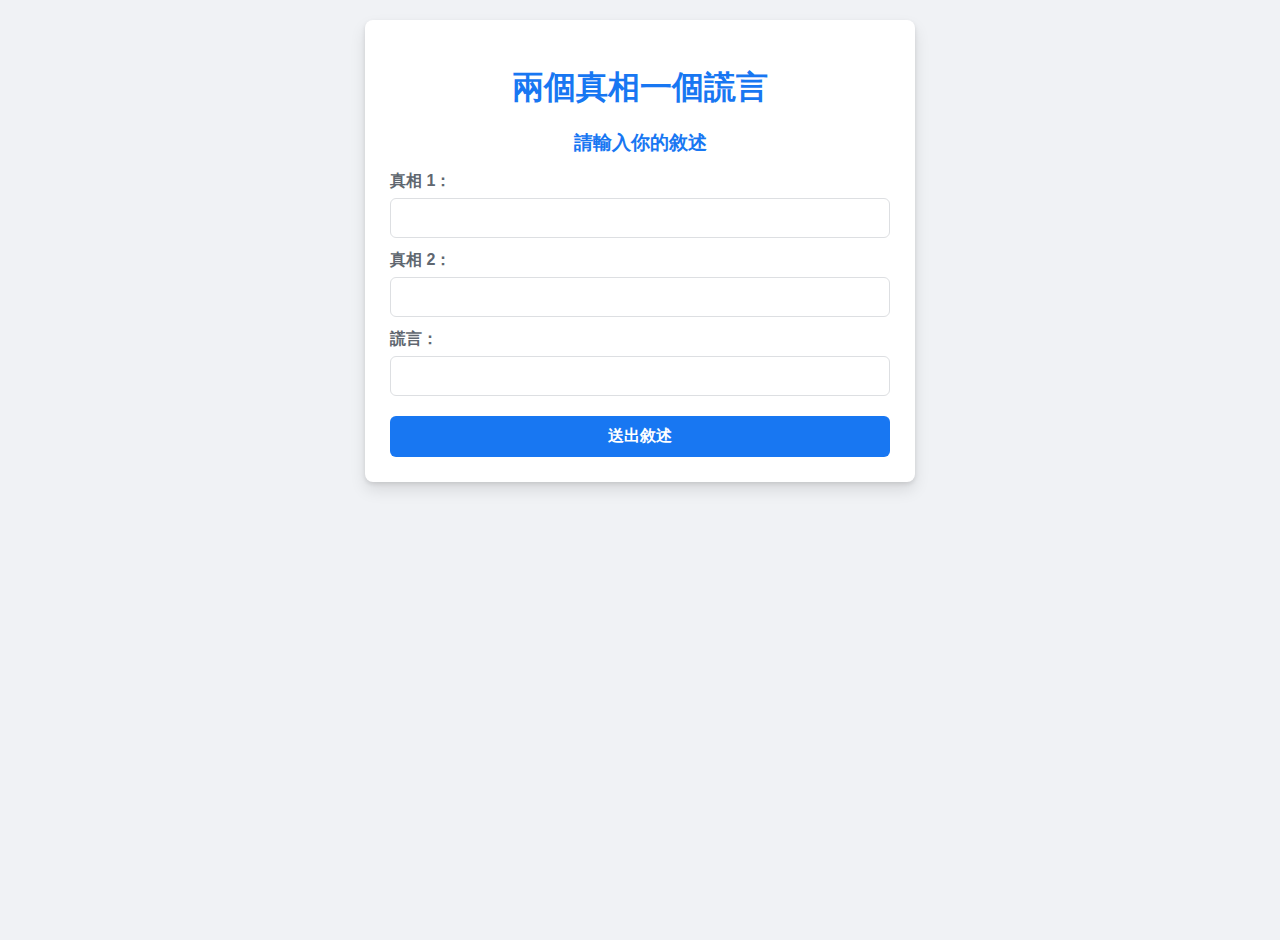
<file: 2TRUTHS1LIEDEFINITENOTFORISE2S02COURSEANDITISSOEASYTHATITTAKEME1AIPROMPTTODOUITHAHAHAHAHA/index.html>
<!DOCTYPE html>
<html lang="zh-Hant">
<head>
    <meta charset="UTF-8">
    <meta name="viewport" content="width=device-width, initial-scale=1.0">
    <title>兩個真相一個謊言</title>
    <style>
        body { 
            font-family: -apple-system, BlinkMacSystemFont, "Segoe UI", Roboto, Helvetica, Arial, sans-serif; 
            margin: 20px; 
            background-color: #f0f2f5; 
            color: #1c1e21;
            display: flex;
            justify-content: center;
            align-items: flex-start;
            min-height: 100vh;
        }
        .container { 
            background-color: #ffffff; 
            padding: 25px; 
            border-radius: 8px; 
            box-shadow: 0 2px 4px rgba(0,0,0,0.1), 0 8px 16px rgba(0,0,0,0.1);
            width: 100%;
            max-width: 500px;
        }
        h1, h2 { 
            color: #1877f2; 
            text-align: center;
        }
        h1 { margin-bottom: 20px; }
        h2 { margin-bottom: 15px; font-size: 1.2em; }
        label { 
            display: block; 
            margin-top: 12px; 
            font-weight: 600;
            color: #606770;
        }
        input[type="text"] { 
            width: calc(100% - 22px); 
            padding: 10px; 
            margin-top: 6px; 
            border: 1px solid #dddfe2; 
            border-radius: 6px; 
            font-size: 1em;
        }
        input[type="text"]:focus {
            border-color: #1877f2;
            box-shadow: 0 0 0 2px #e7f3ff;
            outline: none;
        }
        button { 
            background-color: #1877f2; 
            color: white; 
            padding: 10px 18px; 
            border: none; 
            border-radius: 6px; 
            cursor: pointer; 
            margin-top: 20px;
            font-size: 1em;
            font-weight: 600;
            width: 100%;
        }
        button:hover { 
            background-color: #166fe5; 
        }
        .statements-display, .guessing-area, .reveal-area { 
            margin-top: 25px; 
            padding-top: 20px; 
            border-top: 1px solid #dddfe2;
        }
        .statement-item { 
            background-color: #f0f2f5; 
            padding: 12px; 
            margin-bottom: 10px; 
            border-radius: 6px; 
            cursor: pointer;
            border: 1px solid transparent;
            transition: background-color 0.2s, border-color 0.2s;
        }
        .statement-item:hover { 
            background-color: #e4e6eb; 
        }
        .selected-guess { 
            background-color: #1877f2 !important; 
            color: white !important;
            border-color: #166fe5 !important;
        }
        .hidden { 
            display: none; 
        }
        #result { 
            margin-top: 15px; 
            font-weight: bold; 
            padding: 10px;
            border-radius: 6px;
            text-align: center;
        }
        #play-again-btn {
            background-color: #42b72a; /* Green color for play again */
            margin-top: 10px;
        }
        #play-again-btn:hover {
            background-color: #36a420;
        }
    </style>
</head>
<body>
    <div class="container">
        <h1>兩個真相一個謊言</h1>

        <div id="input-section">
            <h2>請輸入你的敘述</h2>
            <div>
                <label for="truth1">真相 1：</label>
                <input type="text" id="truth1" name="truth1" required>
            </div>
            <div>
                <label for="truth2">真相 2：</label>
                <input type="text" id="truth2" name="truth2" required>
            </div>
            <div>
                <label for="lie">謊言：</label>
                <input type="text" id="lie" name="lie" required>
            </div>
            <button id="submit-statements">送出敘述</button>
        </div>

        <div id="game-section" class="hidden">
            <div class="statements-display">
                <h2>猜猜哪個是謊言！</h2>
                <p style="text-align:center; color: #606770;">點擊你認為是謊言的敘述。</p>
                <div id="statements-list">
                    <!-- Statements will be populated here by JS -->
                </div>
            </div>

            <div class="guessing-area">
                <button id="reveal-lie-button" class="hidden">揭曉謊言</button>
                <p id="result"></p>
            </div>
        </div>
    </div>

    <script>
        const truth1Input = document.getElementById('truth1');
        const truth2Input = document.getElementById('truth2');
        const lieInput = document.getElementById('lie');
        const submitStatementsButton = document.getElementById('submit-statements');
        
        const inputSection = document.getElementById('input-section');
        const gameSection = document.getElementById('game-section');
        const statementsListDiv = document.getElementById('statements-list');
        const revealLieButton = document.getElementById('reveal-lie-button');
        const resultP = document.getElementById('result');

        let statementsData = [];
        let actualLieValue = '';
        let actualLieIndex = -1;

        submitStatementsButton.addEventListener('click', () => {
            const t1 = truth1Input.value.trim();
            const t2 = truth2Input.value.trim();
            const l = lieInput.value.trim();

            if (!t1 || !t2 || !l) {
                alert('請填寫三個敘述。');
                return;
            }

            actualLieValue = l;
            statementsData = [
                { text: t1, isLie: false },
                { text: t2, isLie: false },
                { text: l, isLie: true }
            ];

            // Shuffle statementsData
            statementsData.sort(() => Math.random() - 0.5);
            actualLieIndex = statementsData.findIndex(stmt => stmt.isLie);

            displayStatementsForGuessing();
            inputSection.classList.add('hidden');
            gameSection.classList.remove('hidden');
            revealLieButton.classList.remove('hidden');
            resultP.textContent = '';
            resultP.style.backgroundColor = 'transparent';
            
            // Remove old play again button if it exists
            const oldPlayAgainButton = document.getElementById('play-again-btn');
            if (oldPlayAgainButton) {
                oldPlayAgainButton.remove();
            }
        });

        function displayStatementsForGuessing() {
            statementsListDiv.innerHTML = ''; 
            statementsData.forEach((stmt, index) => {
                const stmtDiv = document.createElement('div');
                stmtDiv.classList.add('statement-item');
                stmtDiv.textContent = stmt.text;
                stmtDiv.dataset.index = index;
                stmtDiv.addEventListener('click', handleGuessSelection);
                statementsListDiv.appendChild(stmtDiv);
            });
        }

        function handleGuessSelection(event) {
            document.querySelectorAll('.statement-item').forEach(item => item.classList.remove('selected-guess'));
            event.target.classList.add('selected-guess');
            resultP.textContent = `你已選擇一個敘述。請點擊「揭曉謊言」來看答案。`;
            resultP.style.backgroundColor = '#e7f3ff';
            resultP.style.color = '#1877f2';
        }

        revealLieButton.addEventListener('click', () => {
            if (actualLieIndex === -1) {
                resultP.textContent = '遊戲尚未開始或尚未輸入敘述。';
                resultP.style.backgroundColor = '#ffebe8';
                resultP.style.color = '#c92a2a';
                return;
            }

            const statementItems = statementsListDiv.querySelectorAll('.statement-item');
            let guessedIndex = -1;
            statementItems.forEach(item => {
                if (item.classList.contains('selected-guess')) {
                    guessedIndex = parseInt(item.dataset.index);
                }
            });

            statementItems.forEach((item, index) => {
                item.textContent = `${index + 1}. ${statementsData[index].text}`;
                if (index === actualLieIndex) {
                    item.style.backgroundColor = '#fdecea'; 
                    item.style.color = '#c92a2a';
                    item.style.borderColor = '#c92a2a';
                    item.textContent += '（謊言）';
                } else {
                    item.style.backgroundColor = '#e6f7ff'; 
                    item.style.color = '#1890ff';
                    item.style.borderColor = '#1890ff';
                }
                item.removeEventListener('click', handleGuessSelection);
                item.style.cursor = 'default';
                item.classList.remove('selected-guess');
            });

            if (guessedIndex === -1) {
                 resultP.textContent = `謊言是：「${actualLieValue}」（第 ${actualLieIndex + 1} 項）。`;
                 resultP.style.backgroundColor = '#fff3cd';
                 resultP.style.color = '#856404';
            } else {
                if (guessedIndex === actualLieIndex) {
                    resultP.textContent = `答對了！第 ${actualLieIndex + 1} 項（「${actualLieValue}」）是謊言。`;
                    resultP.style.backgroundColor = '#d4edda';
                    resultP.style.color = '#155724';
                } else {
                    resultP.textContent = `答錯了。第 ${actualLieIndex + 1} 項（「${actualLieValue}」）是謊言。你選的是第 ${guessedIndex + 1} 項。`;
                    resultP.style.backgroundColor = '#f8d7da';
                    resultP.style.color = '#721c24';
                }
            }
            revealLieButton.classList.add('hidden');
            
            const playAgainButton = document.createElement('button');
            playAgainButton.textContent = '再玩一次';
            playAgainButton.id = 'play-again-btn';
            playAgainButton.addEventListener('click', resetGame);
            resultP.parentNode.appendChild(playAgainButton);
        });

        function resetGame() {
            inputSection.classList.remove('hidden');
            gameSection.classList.add('hidden');
            revealLieButton.classList.add('hidden');
            
            truth1Input.value = '';
            truth2Input.value = '';
            lieInput.value = '';
            statementsListDiv.innerHTML = '';
            resultP.textContent = '';
            resultP.style.backgroundColor = 'transparent';
            
            actualLieIndex = -1;
            statementsData = [];
            actualLieValue = '';

            const playAgainBtn = document.getElementById('play-again-btn');
            if (playAgainBtn) {
                playAgainBtn.remove();
            }
        }
    </script>
</body>
</html>
</file>
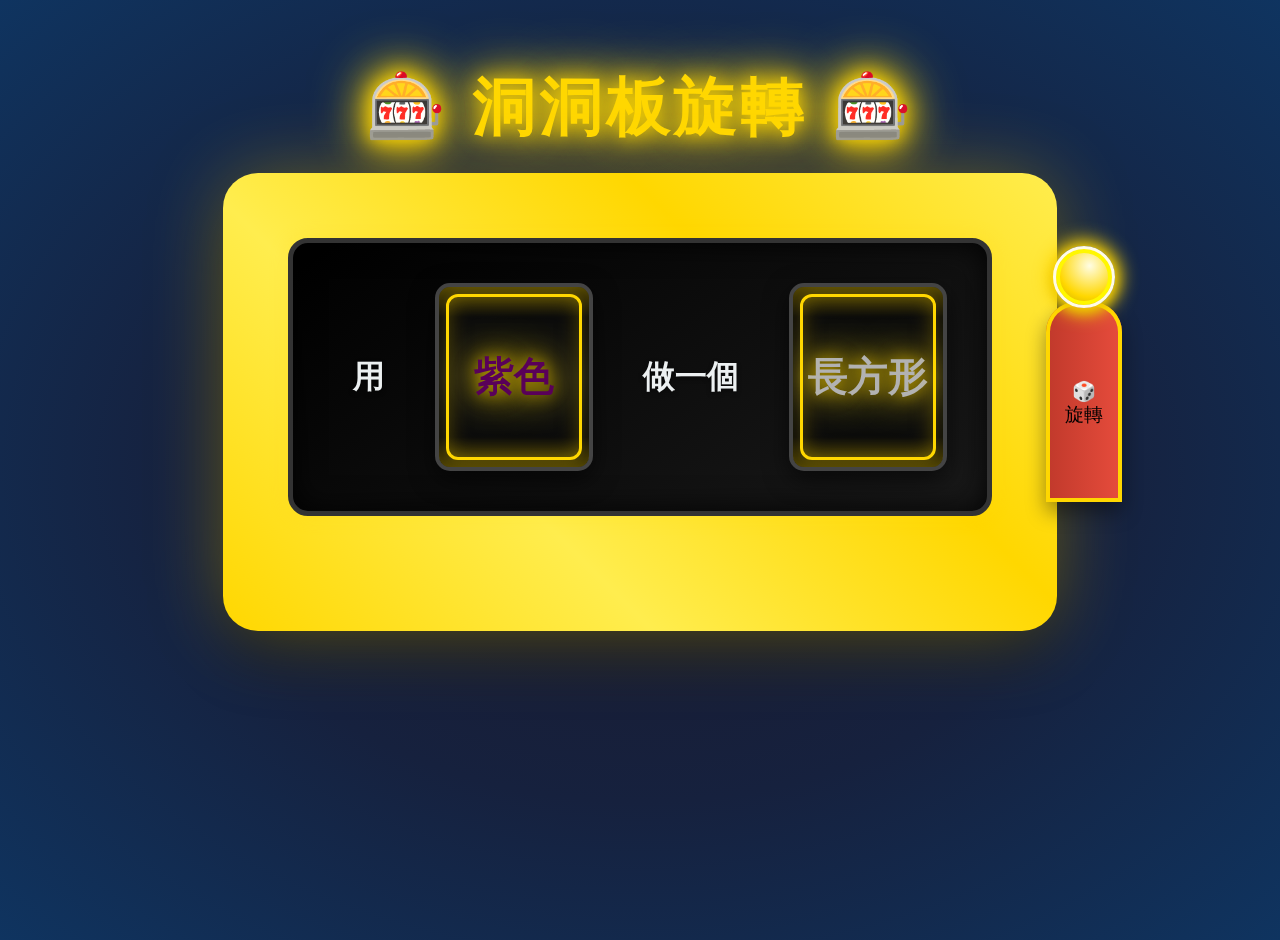
<file: OMGAAAAAAAAAAAAAAAAAAAAAAAAAAAAAAAAAAAAAAAAAAAAAAAAAAAAAAAAAAAAAAAEEEEEEEEEEEEEEEEEEEEEEEEEEEEEEEEEEEEEEEEEEEEEEEEEEEEEEEEEIIIIIIIIIIIIIIOOOOOOOOOOOOOOOOUUUUUUUUUUUUUU/index.html>
<!DOCTYPE html>
<html lang="zh-Hant">
<head>
  <meta charset="UTF-8">
  <title>🎰 洞洞板旋轉 🎰</title>
  <style>
    @import url('https://fonts.googleapis.com/css2?family=Orbitron:wght@400;700;900&display=swap');
    
    body {
      font-family: 'Orbitron', monospace;
      background: radial-gradient(ellipse at center, #1a1a2e 0%, #16213e 50%, #0f3460 100%);
      text-align: center;
      padding: 20px;
      min-height: 100vh;
      margin: 0;
      overflow-x: hidden;
      position: relative;
    }

    body::before {
      content: '';
      position: fixed;
      top: 0;
      left: 0;
      width: 100%;
      height: 100%;
      background: url('data:image/svg+xml,<svg xmlns="http://www.w3.org/2000/svg" viewBox="0 0 100 100"><circle cx="50" cy="50" r="1" fill="%23ffd700" opacity="0.1"/></svg>') repeat;
      animation: stars 20s linear infinite;
      z-index: -1;
    }

    @keyframes stars {
      0% { transform: translateY(0); }
      100% { transform: translateY(-100px); }
    }

    .casino-title {
      color: #ffd700;
      font-size: 4em;
      font-weight: 900;
      text-shadow: 0 0 20px #ffd700, 0 0 40px #ffd700, 0 0 60px #ffd700;
      margin-bottom: 30px;
      animation: neonPulse 2s ease-in-out infinite;
      letter-spacing: 3px;
    }

    @keyframes neonPulse {
      0%, 100% { 
        text-shadow: 0 0 20px #ffd700, 0 0 40px #ffd700, 0 0 60px #ffd700;
        transform: scale(1);
      }
      50% { 
        text-shadow: 0 0 30px #ffd700, 0 0 60px #ffd700, 0 0 90px #ffd700;
        transform: scale(1.05);
      }
    }

    .slot-machine-container {
      perspective: 3000px;
      display: inline-block;
    }

    .slot-machine {
      background: linear-gradient(145deg, #2c3e50, #34495e);
      border: 8px solid #ffd700;
      border-radius: 30px;
      box-shadow: 
        0 0 80px rgba(255, 215, 0, 0.4),
        inset 0 0 50px rgba(0, 0, 0, 0.6),
        0 30px 60px rgba(0, 0, 0, 0.4);
      padding: 50px;
      position: relative;
      transform-style: preserve-3d;
      min-width: 600px;
    }

    .slot-machine::before {
      content: '';
      position: absolute;
      top: -15px;
      left: -15px;
      right: -15px;
      bottom: -15px;
      background: linear-gradient(45deg, #ffd700, #ffed4e, #ffd700, #ffed4e);
      border-radius: 35px;
      z-index: -1;
      animation: borderGlow 3s ease-in-out infinite;
    }

    @keyframes borderGlow {
      0%, 100% { 
        opacity: 0.7; 
        box-shadow: 0 0 30px rgba(255, 215, 0, 0.5);
      }
      50% { 
        opacity: 1; 
        box-shadow: 0 0 60px rgba(255, 215, 0, 0.8);
      }
    }

    .slots-display {
      display: flex;
      justify-content: center;
      align-items: center;
      gap: 30px;
      margin-bottom: 50px;
      background: linear-gradient(145deg, #000, #1a1a1a);
      padding: 40px;
      border-radius: 20px;
      border: 5px solid #333;
      box-shadow: 
        inset 0 0 30px rgba(0, 0, 0, 0.9),
        0 0 20px rgba(255, 215, 0, 0.2);
    }

    .slot-reel {
      width: 150px;
      height: 180px;
      background: linear-gradient(180deg, #0a0a0a 0%, #1f1f1f 50%, #0a0a0a 100%);
      border: 4px solid #444;
      border-radius: 15px;
      position: relative;
      overflow: hidden;
      box-shadow: 
        inset 0 0 30px rgba(0, 0, 0, 0.9),
        0 8px 25px rgba(0, 0, 0, 0.6),
        inset 0 2px 5px rgba(255, 215, 0, 0.1);
    }

    .slot-reel::before {
      content: '';
      position: absolute;
      top: 0;
      left: 0;
      right: 0;
      height: 30px;
      background: linear-gradient(180deg, rgba(255, 215, 0, 0.3), transparent);
      z-index: 10;
    }

    .slot-reel::after {
      content: '';
      position: absolute;
      bottom: 0;
      left: 0;
      right: 0;
      height: 30px;
      background: linear-gradient(0deg, rgba(255, 215, 0, 0.3), transparent);
      z-index: 10;
    }

    .reel-strip {
      position: absolute;
      width: 100%;
      transition: transform 0.5s ease-out;
    }

    .reel-symbol {
      height: 180px;
      display: flex;
      align-items: center;
      justify-content: center;
      font-size: 2.5em;
      font-weight: 900;
      color: #fff;
      text-shadow:
        0 0 15px #ffd700,
        0 0 30px #ffd700,
        0 0 45px #ffd700;
      border-bottom: 1px solid rgba(255, 215, 0, 0.1);
      background: transparent;
    }

    .slot-window {
      position: absolute;
      top: 50%;
      left: 50%;
      transform: translate(-50%, -50%);
      width: 130px;
      height: 160px;
      border: 3px solid #ffd700;
      border-radius: 12px;
      background: rgba(0, 0, 0, 0.3);
      box-shadow: 
        inset 0 0 20px rgba(255, 215, 0, 0.3),
        0 0 15px rgba(255, 215, 0, 0.2);
      z-index: 5;
      pointer-events: none;
    }

    .slot-rolling .reel-strip {
      animation: reelSpin 0.05s linear infinite;
    }

    @keyframes reelSpin {
      0% { transform: translateY(0); }
      100% { transform: translateY(-180px); }
    }

    .lever {
      position: absolute;
      right: -80px;
      top: 50%;
      transform: translateY(-50%);
      width: 60px;
      height: 200px;
      background: linear-gradient(90deg, #c0392b 0%, #e74c3c 100%);
      border-radius: 30px 30px 0 0;
      box-shadow:
        0 10px 20px rgba(0,0,0,0.4),
        0 0 0 4px #ffd700 inset;
      cursor: pointer;
      transition: transform 0.3s cubic-bezier(.4,2,.6,1), box-shadow 0.3s;
      font-size: 1.1em;
      padding: 0 8px;
      white-space: nowrap;
      overflow: visible;
      text-overflow: ellipsis;
      text-align: center;
      display: flex;
      align-items: flex-end;
      justify-content: center;
      flex-direction: column;
      z-index: 2;
    }

    #leverText {
      display: flex;
      flex-direction: column;
      align-items: center;
      justify-content: center;
      height: 100%;
      width: 100%;
      text-align: center;
      line-height: 1.2;
      font-size: 1.1em;
      margin: 0;
      padding: 0;
    }

    .lever-ball {
      position: absolute;
      top: -56px;
      left: 50%;
      transform: translateX(-50%);
      width: 56px;
      height: 56px;
      background: radial-gradient(circle at 60% 30%, #fffde4 0%, #ffd700 60%, #bfa100 100%);
      border-radius: 50%;
      box-shadow:
        0 0 18px 6px #ffd700,
        0 4px 12px #bfa100,
        0 0 0 4px #fff700 inset;
      border: 3px solid #fffbe7;
      z-index: 3;
      transition: box-shadow 0.2s, transform 0.2s;
      animation: leverBallGlow 2s infinite alternate;
      pointer-events: none;
    }

    @keyframes leverBallGlow {
      0% { box-shadow: 0 0 18px  Asc6px #bfa100, 0 0 0 4px #fff700 inset; }
      100% { box-shadow: 0 0 32px 12px #fffbe7, 0 8px 24px #ffd700, 0 0 0 8px #fff70044 inset; }
    }

    .jackpot-lights {
      position: absolute;
      top: -20px;
      left: -20px;
     

 right: -20px;
      bottom: -20px;
      border-radius: 35px;
      background: linear-gradient(45deg, 
        #ff0000, #ff8000, #ffff00, #80ff00, 
        #00ff00, #00ff80, #00ffff, #0080ff, 
        #0000ff, #8000ff, #ff00ff, #ff0080);
      background-size: 400% 400%;
      animation: rainbowRotate 1s linear infinite;
      z-index: -2;
      opacity: 0;
      transition: opacity 0.5s;
    }

    .jackpot .jackpot-lights {
      opacity: 0.9;
    }

    @keyframes rainbowRotate {
      0% { background-position: 0% 0%; }
      100% { background-position: 100% 100%; }
    }

    .static-text {
      color: #ecf0f1;
      font-size: 2em;
      font-weight: 700;
      margin: 0 20px;
      text-shadow: 0 2px 4px rgba(0, 0, 0, 0.5);
    }

    @media (max-width: 800px) {
      .lever {
        font-size: 0.9em;
        width: 48px;
        height: 140px;
      }
      .lever-rod {
        width: 100px;
        right: -30px;
      }
    }
  </style>
</head>
<body>
  <h1 class="casino-title">🎰 洞洞板旋轉 🎰</h1>
  
  <div class="slot-machine-container">
    <div class="slot-machine">
      <div class="jackpot-lights"></div>
      
      <div class="slots-display">
        <span class="static-text">用</span>
        
        <div class="slot-reel" id="colorReel">
          <div class="slot-window"></div>
          <div class="reel-strip" id="colorStrip"></div>
        </div>
        
        <span class="static-text">做一個</span>
        
        <div class="slot-reel" id="shapeReel">
          <div class="slot-window"></div>
          <div class="reel-strip" id="shapeStrip"></div>
        </div>
      </div>
      
      <div class="lever" id="lever" tabindex="0">
        <div class="lever-ball"></div>
        <span id="leverText">🎲<br>旋轉</span>
      </div>
    </div>
  </div>

  <script>
    let audioContext;
    let isRolling = false;
    let comboCount = 0;
    let musicPlaying = false;
    let musicInterval = null;

    const colors = ['紫色', '紅色', '藍色'];
    const shapes = ['長方形', '正方形', '三角形', '直線'];

    function initAudio() {
      if (!audioContext) {
        audioContext = new (window.AudioContext || window.webkitAudioContext)();
      }
    }

    function playSpinSound() {
      if (!audioContext) return;
      for (let i = 0; i < 10; i++) {
        setTimeout(() => {
          const oscillator = audioContext.createOscillator();
          const gainNode = audioContext.createGain();
          oscillator.connect(gainNode);
          gainNode.connect(audioContext.destination);
          oscillator.frequency.setValueAtTime(100 + i * 50, audioContext.currentTime);
          gainNode.gain.setValueAtTime(0.1, audioContext.currentTime);
          gainNode.gain.exponentialRampToValueAtTime(0.01, audioContext.currentTime + 0.05);
          oscillator.start(audioContext.currentTime);
          oscillator.stop(audioContext.currentTime + 0.05);
        }, i * 50);
      }
    }

    function playWinSound() {
      if (!audioContext) return;
      for (let i = 0; i < 3; i++) {
        setTimeout(() => {
          const oscillator = audioContext.createOscillator();
          const gainNode = audioContext.createGain();
          oscillator.connect(gainNode);
          gainNode.connect(audioContext.destination);
          oscillator.frequency.setValueAtTime(400 + i * 200, audioContext.currentTime);
          oscillator.frequency.exponentialRampToValueAtTime(800 + i * 200, audioContext.currentTime + 0.3);
          gainNode.gain.setValueAtTime(0.15, audioContext.currentTime);
          gainNode.gain.exponentialRampToValueAtTime(0.01, audioContext.currentTime + 0.3);
          oscillator.start(audioContext.currentTime);
          oscillator.stop(audioContext.currentTime + 0.3);
        }, i * 100);
      }
    }

    function startBackgroundMusic() {
      if (musicInterval) return;
      const notes = [
        261.63, 293.66, 329.63, 349.23, 392.00, 440.00, 493.88,
        523.25, 587.33, 659.25, 698.46, 783.99, 880.00, 987.77,
        1046.50, 1174.66, 1318.51, 1396.91, 1567.98, 1760.00, 1975.53,
        2093.00, 1975.53, 1760.00, 1567.98, 1396.91, 1318.51, 1174.66, 1046.50,
        987.77, 880.00, 783.99, 698.46, 659.25, 587.33, 523.25,
        392.00, 349.23, 329.63, 293.66, 261.63
      ];
      let melody = [
        0, 2, 4, 7, 4, 2, 0, 12, 14, 16, 19, 16, 14, 12, 0, 7, 12, 19, 12, 7, 0,
        21, 23, 24, 26, 28, 30, 32, 34, 36, 38, 36, 34, 32, 30, 28, 26, 24, 23, 21
      ];
      let melodyIndex = 0;
      musicInterval = setInterval(() => {
        if (!audioContext) return;
        const oscillator = audioContext.createOscillator();
        const gainNode = audioContext.createGain();
        oscillator.connect(gainNode);
        gainNode.connect(audioContext.destination);
        oscillator.type = 'triangle';
        let noteIdx = melody[melodyIndex % melody.length];
        oscillator.frequency.value = notes[noteIdx % notes.length];
        gainNode.gain.setValueAtTime(0.07, audioContext.currentTime);
        gainNode.gain.exponentialRampToValueAtTime(0.01, audioContext.currentTime + 0.5);
        oscillator.start(audioContext.currentTime);
        oscillator.stop(audioContext.currentTime + 0.5);
        melodyIndex++;
      }, 180);
    }

    function stopBackgroundMusic() {
      if (musicInterval) {
        clearInterval(musicInterval);
        musicInterval = null;
      }
    }

    function spinReel(stripId, duration, finalIndex) {
      const strip = document.getElementById(stripId);
      const reel = strip.parentElement;
      reel.classList.add('slot-rolling');
      let spins = 0;
      const maxSpins = duration / 50;
      const spinInterval = setInterval(() => {
        spins++;
        if (spins >= maxSpins) {
          clearInterval(spinInterval);
          reel.classList.remove('slot-rolling');
          strip.style.transform = `translateY(-${finalIndex * 180}px)`;
          setTimeout(checkCombination, 100);
        }
      }, 50);
    }

    function checkCombination() {
      const colorStrip = document.getElementById('colorStrip');
      const shapeStrip = document.getElementById('shapeStrip');
      function getIndexFromTransform(transform, arrLength) {
        if (!transform) return 0;
        const match = transform.match(/-?(\d+(\.\d+)?)/);
        if (!match) return 0;
        return Math.round(Number(match[1]) / 180) % arrLength;
      }
      const colorIndex = getIndexFromTransform(colorStrip.style.transform, colors.length);
      const shapeIndex = getIndexFromTransform(shapeStrip.style.transform, shapes.length);

      if (
        Math.abs(colorIndex - shapeIndex) === 1 ||
        Math.abs(colorIndex - shapeIndex) === colors.length - 1
      ) {
        playWinSound();
      }
    }

    function rollSlots() {
      if (isRolling) return;
      initAudio();
      isRolling = true;
      const lever = document.getElementById('lever');
      const leverText = document.getElementById('leverText');
      lever.disabled = true;
      leverText.innerHTML = '🎰<br>旋轉中';
      playSpinSound();
      startBackgroundMusic();
      const colorDuration = 1000 + Math.random() * 2000;
      const shapeDuration = 1500 + Math.random() * 2000;
      const colorFinal = Math.floor(Math.random() * colors.length);
      const shapeFinal = Math.floor(Math.random() * shapes.length);
      spinReel('colorStrip', colorDuration, colorFinal);
      spinReel('shapeStrip', shapeDuration, shapeFinal);
      setTimeout(() => {
        isRolling = false;
        lever.disabled = false;
        leverText.innerHTML = '🎲<br>旋轉';
        stopBackgroundMusic();
      }, Math.max(colorDuration, shapeDuration) + 500);
    }

    function initReels() {
      const colorStrip = document.getElementById('colorStrip');
      const shapeStrip = document.getElementById('shapeStrip');
      colorStrip.innerHTML = '';
      shapeStrip.innerHTML = '';
      const colorMap = {
        '紫色': '#800080',
        '紅色': '#ff0000',
        '藍色': '#0000ff'
      };
      for (let i = 0; i < 12; i++) {
        const colorText = colors[i % colors.length];
        const colorSymbol = document.createElement('div');
        colorSymbol.className = 'reel-symbol';
        colorSymbol.textContent = colorText;
        colorSymbol.style.color = colorMap[colorText];
        colorStrip.appendChild(colorSymbol);
        
        const shapeText = shapes[i % shapes.length];
        const shapeSymbol = document.createElement('div');
        shapeSymbol.className = 'reel-symbol';
        shapeSymbol.textContent = shapeText;
        shapeStrip.appendChild(shapeSymbol);
      }
    }

    document.getElementById('lever').addEventListener('click', rollSlots);
    document.addEventListener('keydown', (e) => {
      if (e.code === 'Space') {
        e.preventDefault();
        rollSlots();
      }
    });

    document.addEventListener('click', () => {
      if (audioContext && audioContext.state === 'suspended') {
        audioContext.resume();
        startBackgroundMusic();
      }
    });

    window.addEventListener('load', () => {
      initReels();
      initAudio();
    });
  </script>
</body>
</html>
</file>
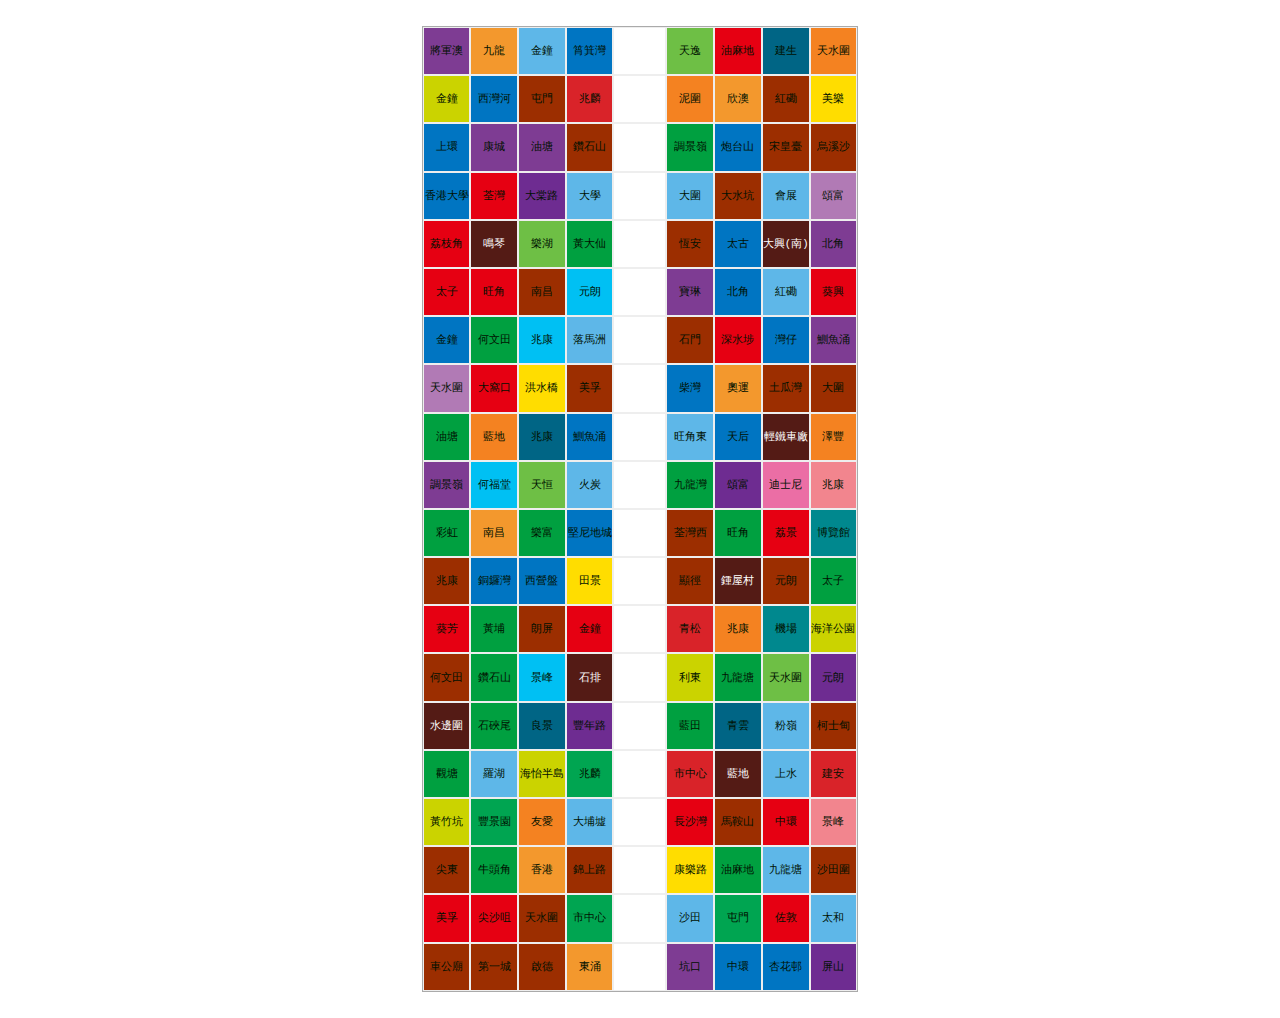
<file: OMGITISMTRINA20x8GRIDWITHA25.5HEIGHTAND11.5WIDTHITISALSORANDOMIZEDOMGOFCOURSEITISNOTAICODEANDIDOKNOWWHATISMEANITISJUSTFORISE2S02COURSE/index.html>
<!DOCTYPE html>
<html>
<head>
<title></title>
<style>
body { font-family: monospace; }


@media print {
  body {
    margin: 0;
    padding: 0;
  }
  
  @page {
    size: A4;
    margin: 0 /* top/bottom: 2cm, left/right: 1.7cm */
  }
}

/* Screen styles */
.grid {
  display: grid;
  grid-template-columns:
    repeat(4, 1.2625cm) /* Adjusted for 11.5cm total width with 1.4cm middle column */
    1.4cm              /* Middle column width preserved */
    repeat(4, 1.2625cm); /* Adjusted for 11.5cm total width with 1.4cm middle column */
  grid-template-rows: repeat(20, 1.275cm); /* Adjusted for 25.5cm total height */
  width: 11.5cm; /* Total width */
  height: 25.5cm; /* Total height */
  border: 1px solid #aaa;
  margin: 2em auto;
}
.cell {
  border: 1px solid #eee;
  text-align: center;
  vertical-align: middle;
  font-size: 8pt;
  overflow: hidden;
  text-overflow: ellipsis;
  white-space: nowrap;
  box-sizing: border-box;
  display: flex;
  align-items: center;
  justify-content: center;
}
.station { color: #001100; text-shadow: #ffffff; }

/* MTR Line colors (Updated) */
.EAL { background-color: #5eb7e8; }
.KTL { background-color: #00a040; }
.TWL { background-color: #e60012; }
.ISL { background-color: #0075c2; }
.TCL { background-color: #f3982d; }
.TKL { background-color: #7e3c93; }
.TML { background-color: #9c2e00; }
.DRL { background-color: #eb6ea5; }
.SIL { background-color: #cbd300; }
.AEL { background-color: #00888e; }

/* Light Rail Line Colors (Updated) */
.LR505 { background-color: #d92329; }
.LR507 { background-color: #00a551; }
.LR610 { background-color: #541b15; color: #ffffff;}
.LR614 { background-color: #00c0f3; }
.LR614P { background-color: #f2858e; }
.LR615 { background-color: #ffdd00; }
.LR615P { background-color: #006585; }
.LR705 { background-color: #6ebf45; }
.LR706 { background-color: #b17ab5; }
.LR751 { background-color: #f48221; }
.LR761P { background-color: #6e2c91; }
.hidden { display: none; }
</style>
<script>
function shuffleGrid(lightRailStations) {
  const grid = document.querySelector('.grid');
  
  // Mark all light rail stations as hidden initially
  const allLightRail = Array.from(document.querySelectorAll('.LR505, .LR507, .LR610, .LR614, .LR614P, .LR615, .LR615P, .LR705, .LR706, .LR751, .LR761P'));
  allLightRail.forEach(station => station.classList.add('hidden'));

  // Unhide the selected light rail stations
  lightRailStations.forEach(station => station.classList.remove('hidden'));

  // Get all MTR stations and visible light rail stations
  const mtrStations = Array.from(document.querySelectorAll('.EAL, .KTL, .TWL, .ISL, .TCL, .TKL, .TML, .DRL, .SIL, .AEL'));
  const visibleLightRail = Array.from(document.querySelectorAll('.LR505:not(.hidden), .LR507:not(.hidden), .LR610:not(.hidden), .LR614:not(.hidden), .LR614P:not(.hidden), .LR615:not(.hidden), .LR615P:not(.hidden), .LR705:not(.hidden), .LR706:not(.hidden), .LR751:not(.hidden), .LR761P:not(.hidden)'));
  
  // Combine all stations and shuffle them
  const allStations = [...mtrStations, ...visibleLightRail];
  shuffleArray(allStations);
  
  // Create a new grid layout
  grid.innerHTML = '';
  
  // We have 9 columns (with the middle one empty) and 20 rows
  let stationIndex = 0;
  for (let row = 0; row < 20; row++) {
    for (let col = 0; col < 9; col++) {
      if (col === 4) {
        // Middle column - always empty
        const emptyCell = document.createElement('div');
        emptyCell.classList.add('cell');
        grid.appendChild(emptyCell);
      } else if (stationIndex < allStations.length) {
        // Add a station
        const station = allStations[stationIndex++];
        station.classList.add('cell');
        grid.appendChild(station);
      } else {
        // If we've run out of stations, add an empty cell
        const emptyCell = document.createElement('div');
        emptyCell.classList.add('cell');
        grid.appendChild(emptyCell);
      }
    }
  }
}

// Fisher-Yates shuffle algorithm
function shuffleArray(array) {
  for (let i = array.length - 1; i > 0; i--) {
    const j = Math.floor(Math.random() * (i + 1));
    [array[i], array[j]] = [array[j], array[i]];
  }
}

window.onload = function() {
  // Get all MTR and light rail stations
  const allMTRStations = Array.from(document.querySelectorAll('.EAL, .KTL, .TWL, .ISL, .TCL, .TKL, .TML, .DRL, .SIL, .AEL')); 
  const allLightRail = Array.from(document.querySelectorAll('.LR505, .LR507, .LR610, .LR614, .LR614P, .LR615, .LR615P, .LR705, .LR706, .LR751, .LR761P'));

  // Calculate available cells (total cells - middle column cells)
  const totalCells = 9 * 20; // 180 total cells
  const middleColumnCells = 20; // 20 empty middle column cells
  const availableCells = totalCells - middleColumnCells; // 160 available cells

  // Calculate how many light rail stations to select
  const numLightRailToSelect = availableCells - allMTRStations.length;

  // Randomly select light rail stations
  const selectedLightRail = [];
  const lightRailCopy = [...allLightRail]; // Make a copy to avoid modifying original
  
  for (let i = 0; i < numLightRailToSelect && lightRailCopy.length > 0; i++) {
    const randomIndex = Math.floor(Math.random() * lightRailCopy.length);
    selectedLightRail.push(lightRailCopy.splice(randomIndex, 1)[0]);
  }

  shuffleGrid(selectedLightRail);
};
</script>
</head>
<body>

<div class="grid">
  <!-- MTR Stations (All MUST be present) -->
  <div class="cell EAL station">落馬洲</div>
  <div class="cell EAL station">羅湖</div>
  <div class="cell EAL station">上水</div>
  <div class="cell EAL station">粉嶺</div>
  <div class="cell EAL station">太和</div>
  <div class="cell EAL station">大埔墟</div>
  <div class="cell EAL station">大學</div>
  <div class="cell EAL station">火炭</div>
  <div class="cell EAL station">沙田</div>
  <div class="cell EAL station">大圍</div>
  <div class="cell EAL station">九龍塘</div>
  <div class="cell EAL station">旺角東</div>
  <div class="cell EAL station">紅磡</div>
  <div class="cell EAL station">會展</div>
  <div class="cell EAL station">金鐘</div>
  <div class="cell AEL station">博覽館</div>
  <div class="cell AEL station">機場</div>
  <div class="cell TCL station">東涌</div>
  <div class="cell TCL station">欣澳</div>
  <div class="cell DRL station">迪士尼</div>
  <div class="cell TML station">屯門</div>
  <div class="cell TML station">兆康</div>
  <div class="cell TML station">天水圍</div>
  <div class="cell TML station">朗屏</div>
  <div class="cell TML station">元朗</div>
  <div class="cell TML station">錦上路</div>
  <div class="cell TML station">荃灣西</div>
  <div class="cell TML station">美孚</div>
  <div class="cell TML station">南昌</div>
  <div class="cell TML station">柯士甸</div>
  <div class="cell TML station">尖東</div>
  <div class="cell TML station">紅磡</div>
  <div class="cell TML station">何文田</div>
  <div class="cell TML station">土瓜灣</div>
  <div class="cell TML station">宋皇臺</div>
  <div class="cell TML station">啟德</div>
  <div class="cell TML station">鑽石山</div>
  <div class="cell TML station">顯徑</div>
  <div class="cell TML station">大圍</div>
  <div class="cell TML station">車公廟</div>
  <div class="cell TML station">沙田圍</div>
  <div class="cell TML station">第一城</div>
  <div class="cell TML station">石門</div>
  <div class="cell TML station">大水坑</div>
  <div class="cell TML station">恆安</div>
  <div class="cell TML station">馬鞍山</div>
  <div class="cell TML station">烏溪沙</div>
  <div class="cell TWL station">荃灣</div>
  <div class="cell TWL station">大窩口</div>
  <div class="cell TWL station">葵興</div>
  <div class="cell TWL station">葵芳</div>
  <div class="cell TWL station">荔景</div>
  <div class="cell TWL station">美孚</div>
  <div class="cell TWL station">荔枝角</div>
  <div class="cell TWL station">長沙灣</div>
  <div class="cell TWL station">深水埗</div>
  <div class="cell TWL station">太子</div>
  <div class="cell TWL station">旺角</div>
  <div class="cell TWL station">油麻地</div>
  <div class="cell TWL station">佐敦</div>
  <div class="cell TWL station">尖沙咀</div>
  <div class="cell TWL station">金鐘</div>
  <div class="cell TWL station">中環</div>
   <div class="cell TCL station">香港</div>
  <div class="cell TCL station">九龍</div>
  <div class="cell TCL station">奧運</div>
  <div class="cell TCL station">南昌</div>
  <div class="cell ISL station">堅尼地城</div>
  <div class="cell ISL station">香港大學</div>
  <div class="cell ISL station">西營盤</div>
  <div class="cell ISL station">上環</div>
  <div class="cell ISL station">中環</div>
  <div class="cell ISL station">金鐘</div>
  <div class="cell ISL station">灣仔</div>
  <div class="cell ISL station">銅鑼灣</div>
  <div class="cell ISL station">天后</div>
  <div class="cell ISL station">炮台山</div>
  <div class="cell ISL station">北角</div>
  <div class="cell ISL station">鰂魚涌</div>
  <div class="cell ISL station">太古</div>
  <div class="cell ISL station">西灣河</div>
  <div class="cell ISL station">筲箕灣</div>
  <div class="cell ISL station">杏花邨</div>
  <div class="cell ISL station">柴灣</div>
  <div class="cell KTL station">調景嶺</div>
  <div class="cell KTL station">油塘</div>
  <div class="cell KTL station">藍田</div>
  <div class="cell KTL station">觀塘</div>
  <div class="cell KTL station">牛頭角</div>
  <div class="cell KTL station">九龍灣</div>
  <div class="cell KTL station">彩虹</div>
  <div class="cell KTL station">鑽石山</div>
  <div class="cell KTL station">黃大仙</div>
  <div class="cell KTL station">樂富</div>
  <div class="cell KTL station">九龍塘</div>
  <div class="cell KTL station">石硤尾</div>
  <div class="cell KTL station">太子</div>
  <div class="cell KTL station">旺角</div>
  <div class="cell KTL station">油麻地</div>
  <div class="cell KTL station">何文田</div>
  <div class="cell KTL station">黃埔</div>
  <div class="cell TKL station">北角</div>
  <div class="cell TKL station">鰂魚涌</div>
  <div class="cell TKL station">油塘</div>
  <div class="cell TKL station">調景嶺</div>
  <div class="cell TKL station">將軍澳</div>
  <div class="cell TKL station">坑口</div>
  <div class="cell TKL station">寶琳</div>
   <div class="cell TKL station">康城</div>
  <div class="cell SIL station">金鐘</div>
  <div class="cell SIL station">海洋公園</div>
  <div class="cell SIL station">黃竹坑</div>
  <div class="cell SIL station">利東</div>
  <div class="cell SIL station">海怡半島</div>

  <!-- Light Rail Stations (All Initially Hidden) -->
  <div class="cell LR505 station">三聖</div>
  <div class="cell LR505 station">兆麟</div>
    <div class="cell LR505 station">安定</div>
  <div class="cell LR505 station">市中心</div>
  <div class="cell LR505 station">屯門</div>
  <div class="cell LR505 station">建安</div>
  <div class="cell LR505 station">山景(南)</div>
  <div class="cell LR505 station">山景(北)</div>
  <div class="cell LR505 station">石排</div>
  <div class="cell LR505 station">新圍</div>
  <div class="cell LR505 station">良景</div>
  <div class="cell LR505 station">田景</div>
  <div class="cell LR505 station">建生</div>
  <div class="cell LR505 station">青松</div>
  <div class="cell LR505 station">麒麟</div>
  <div class="cell LR505 station">兆康</div>

    <div class="cell LR507 station">屯門碼頭</div>
  <div class="cell LR507 station">兆禧</div>
    <div class="cell LR507 station">屯門泳池</div>
  <div class="cell LR507 station">豐景園</div>
  <div class="cell LR507 station">兆麟</div>
  <div class="cell LR507 station">安定</div>
  <div class="cell LR507 station">市中心</div>
  <div class="cell LR507 station">屯門</div>
  <div class="cell LR507 station">河田</div>
  <div class="cell LR507 station">蔡意橋</div>
  <div class="cell LR507 station">銀圍</div>
  <div class="cell LR507 station">大興(南)</div>
  <div class="cell LR507 station">大興(北)</div>
  <div class="cell LR507 station">新圍</div>
  <div class="cell LR507 station">良景</div>
  <div class="cell LR507 station">田景</div>

      <div class="cell LR614P station">屯門碼頭</div>
  <div class="cell LR614P station">兆禧</div>
    <div class="cell LR614P station">屯門泳池</div>
  <div class="cell LR614P station">豐景園</div>
  <div class="cell LR614P station">兆麟</div>
  <div class="cell LR614P station">安定</div>
  <div class="cell LR614P station">市中心</div>
  <div class="cell LR614P station">杯渡</div>
  <div class="cell LR614P station">何福堂</div>
  <div class="cell LR614P station">新墟</div>
  <div class="cell LR614P station">景峰</div>
  <div class="cell LR614P station">鳳地</div>
  <div class="cell LR614P station">兆康</div>

        <div class="cell LR615P station">兆康</div>
  <div class="cell LR615P station">麒麟</div>
    <div class="cell LR615P station">青松</div>
  <div class="cell LR615P station">建生</div>
  <div class="cell LR615P station">田景</div>
  <div class="cell LR615P station">良景</div>
  <div class="cell LR615P station">新圍</div>
  <div class="cell LR615P station">石排</div>
  <div class="cell LR615P station">鳴琴</div>
  <div class="cell LR615P station">青雲</div>
  <div class="cell LR615P station">青山村</div>
  <div class="cell LR615P station">龍門</div>
  <div class="cell LR615P station">輕鐵車廠</div>
  <div class="cell LR615P station">蝴蝶</div>
  <div class="cell LR615P station">美樂</div>
  <div class="cell LR615P station">屯門碼頭</div>

          <div class="cell LR610 station">屯門碼頭</div>
  <div class="cell LR610 station">美樂</div>
    <div class="cell LR610 station">蝴蝶</div>
  <div class="cell LR610 station">輕鐵車廠</div>
  <div class="cell LR610 station">龍門</div>
  <div class="cell LR610 station">青山村</div>
  <div class="cell LR610 station">青雲</div>
  <div class="cell LR610 station">鳴琴</div>
  <div class="cell LR610 station">石排</div>
  <div class="cell LR610 station">大興(北)</div>
  <div class="cell LR610 station">大興(南)</div>
  <div class="cell LR610 station">銀圍</div>
  <div class="cell LR610 station">澤豐</div>
  <div class="cell LR610 station">屯門醫院</div>
  <div class="cell LR610 station">兆康</div>
  <div class="cell LR610 station">藍地</div>
  <div class="cell LR610 station">泥圍</div>
  <div class="cell LR610 station">鍾屋村</div>
  <div class="cell LR610 station">洪水橋</div>
  <div class="cell LR610 station">塘坊村</div>
  <div class="cell LR610 station">屏山</div>
  <div class="cell LR610 station">水邊圍</div>
  <div class="cell LR610 station">豐年路</div>
  <div class="cell LR610 station">康樂路</div>
  <div class="cell LR610 station">大棠路</div>
  <div class="cell LR610 station">元朗</div>

            <div class="cell LR614 station">屯門碼頭</div>
  <div class="cell LR614 station">兆禧</div>
    <div class="cell LR614 station">屯門泳池</div>
  <div class="cell LR614 station">豐景園</div>
  <div class="cell LR614 station">兆麟</div>
  <div class="cell LR614 station">安定</div>
  <div class="cell LR614 station">市中心</div>
  <div class="cell LR614 station">杯渡</div>
  <div class="cell LR614 station">何福堂</div>
  <div class="cell LR614 station">新墟</div>
  <div class="cell LR614 station">景峰</div>
  <div class="cell LR614 station">鳳地</div>
  <div class="cell LR614 station">兆康</div>
  <div class="cell LR614 station">藍地</div>
  <div class="cell LR614 station">泥圍</div>
  <div class="cell LR614 station">鍾屋村</div>
  <div class="cell LR614 station">洪水橋</div>
  <div class="cell LR614 station">塘坊村</div>
  <div class="cell LR614 station">屏山</div>
  <div class="cell LR614 station">水邊圍</div>
  <div class="cell LR614 station">豐年路</div>
  <div class="cell LR614 station">康樂路</div>
  <div class="cell LR614 station">大棠路</div>
  <div class="cell LR614 station">元朗</div>

              <div class="cell LR615 station">屯門碼頭</div>
  <div class="cell LR615 station">美樂</div>
    <div class="cell LR615 station">蝴蝶</div>
  <div class="cell LR615 station">輕鐵車廠</div>
  <div class="cell LR615 station">龍門</div>
  <div class="cell LR615 station">青山村</div>
  <div class="cell LR615 station">青雲</div>
  <div class="cell LR615 station">鳴琴</div>
  <div class="cell LR615 station">石排</div>
  <div class="cell LR615 station">新圍</div>
  <div class="cell LR615 station">良景</div>
  <div class="cell LR615 station">田景</div>
  <div class="cell LR615 station">建生</div>
  <div class="cell LR615 station">青松</div>
  <div class="cell LR615 station">兆康</div>
  <div class="cell LR615 station">藍地</div>
  <div class="cell LR615 station">泥圍</div>
  <div class="cell LR615 station">鍾屋村</div>
  <div class="cell LR615 station">洪水橋</div>
  <div class="cell LR615 station">塘坊村</div>
  <div class="cell LR615 station">屏山</div>
  <div class="cell LR615 station">水邊圍</div>
  <div class="cell LR615 station">豐年路</div>
  <div class="cell LR615 station">康樂路</div>
  <div class="cell LR615 station">大棠路</div>
  <div class="cell LR615 station">元朗</div>

                <div class="cell LR705 station">天水圍</div>
  <div class="cell LR705 station">天慈</div>
    <div class="cell LR705 station">天湖</div>
  <div class="cell LR705 station">銀座</div>
  <div class="cell LR705 station">天榮</div>
      <div class="cell LR705 station">天悅</div>
  <div class="cell LR705 station">天秀</div>
    <div class="cell LR705 station">濕地公園</div>
  <div class="cell LR705 station">天恒</div>
  <div class="cell LR705 station">天逸</div>
  <div class="cell LR705 station">天富</div>
  <div class="cell LR705 station">頌富</div>
  <div class="cell LR705 station">天瑞</div>
  <div class="cell LR705 station">樂湖</div>
  <div class="cell LR705 station">天耀</div>

                  <div class="cell LR706 station">天水圍</div>
  <div class="cell LR706 station">天耀</div>
    <div class="cell LR706 station">樂湖</div>
  <div class="cell LR706 station">天瑞</div>
  <div class="cell LR706 station">頌富</div>
      <div class="cell LR706 station">天富</div>
  <div class="cell LR706 station">天逸</div>
    <div class="cell LR706 station">天恒</div>
  <div class="cell LR706 station">濕地公園</div>
  <div class="cell LR706 station">天秀</div>
  <div class="cell LR706 station">天悅</div>
  <div class="cell LR706 station">天榮</div>
    <div class="cell LR706 station">銀座</div>
  <div class="cell LR706 station">天湖</div>
  <div class="cell LR706 station">天慈</div>

                    <div class="cell LR751 station">友愛</div>
  <div class="cell LR751 station">安定</div>
    <div class="cell LR751 station">市中心</div>
  <div class="cell LR751 station">屯門</div>
  <div class="cell LR751 station">河田</div>
      <div class="cell LR751 station">蔡意橋</div>
  <div class="cell LR751 station">澤豐</div>
    <div class="cell LR751 station">屯門醫院</div>
  <div class="cell LR751 station">兆康</div>
  <div class="cell LR751 station">藍地</div>
  <div class="cell LR751 station">泥圍</div>
  <div class="cell LR751 station">鍾屋村</div>
  <div class="cell LR751 station">洪水橋</div>
  <div class="cell LR751 station">坑尾村</div>
  <div class="cell LR751 station">天水圍</div>
  <div class="cell LR751 station">天慈</div>
    <div class="cell LR751 station">天湖</div>
  <div class="cell LR751 station">銀座</div>
  <div class="cell LR751 station">天榮</div>
      <div class="cell LR751 station">翠湖</div>
  <div class="cell LR751 station">頌富</div>
    <div class="cell LR751 station">天富</div>
  <div class="cell LR751 station">天逸</div>

                      <div class="cell LR761P station">天逸</div>
  <div class="cell LR761P station">天富</div>
    <div class="cell LR761P station">頌富</div>
  <div class="cell LR761P station">天瑞</div>
  <div class="cell LR761P station">樂湖</div>
      <div class="cell LR761P station">天耀</div>
  <div class="cell LR761P station">坑尾村</div>
    <div class="cell LR761P station">塘坊村</div>
  <div class="cell LR761P station">屏山</div>
  <div class="cell LR761P station">水邊圍</div>
  <div class="cell LR761P station">豐年路</div>
  <div class="cell LR761P station">康樂路</div>
  <div class="cell LR761P station">大棠路</div>
  <div class="cell LR761P station">元朗</div>
</div>

</body>
</html>
</file>
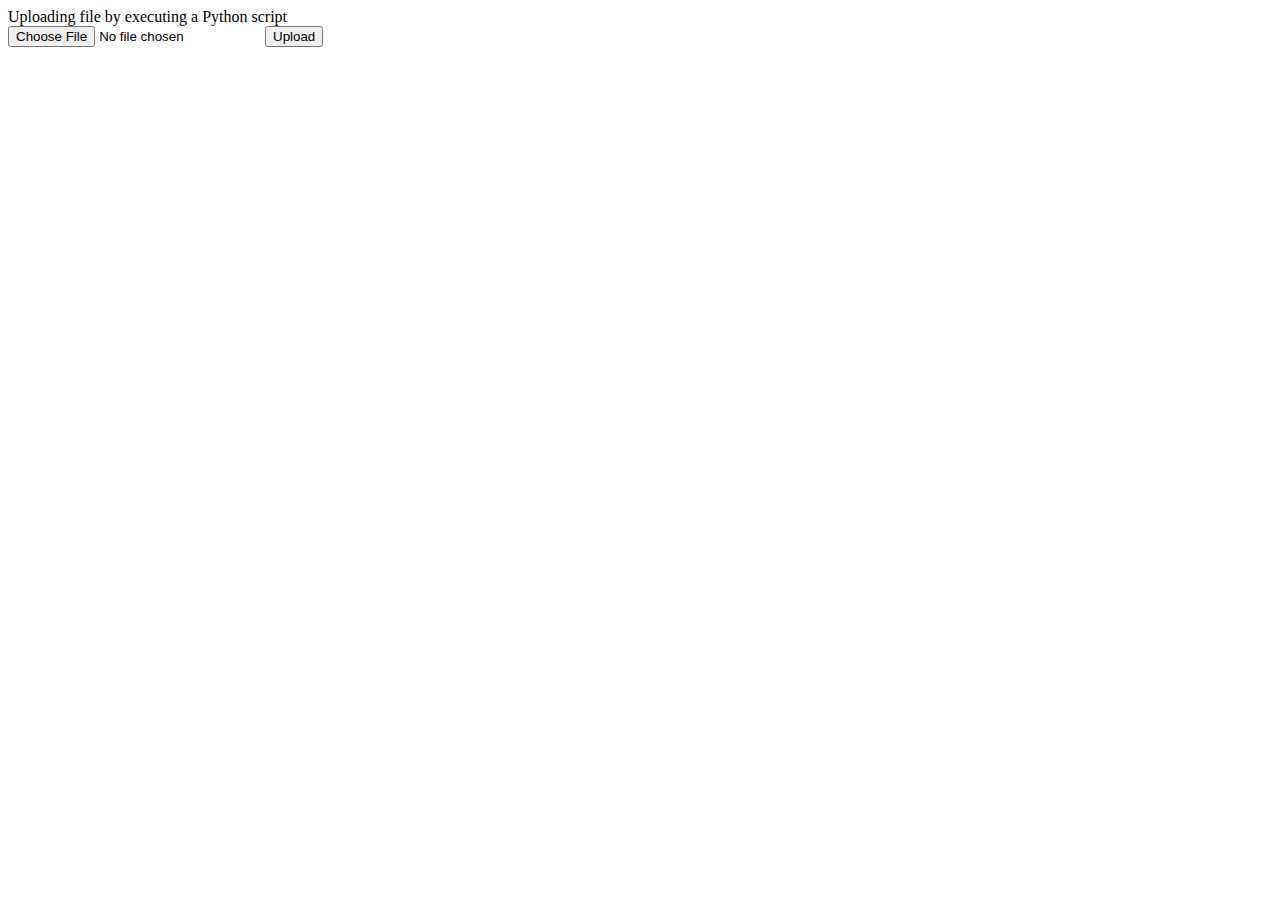
<file: test/index.html>
<html>

<head>
    <script>
        document.querySelector('form').addEventListener('submit', (e) => {
            e.preventDefault();

            const file = document.querySelector('input[type="file"]').files[0];
            const formData = new FormData();
            formData.append('file', file);

            fetch('/upload', {
                method: 'POST',
                body: formData
            })
                .then(response => response.text())
                .then(result => {
                    // Handle the result returned by the server
                    console.log(result);
                })
                .catch(error => {
                    // Handle any errors
                    console.error(error);
                });
        });
    </script>
</head>

<body>
    Uploading file by executing a Python script
    <form action="/upload" method="post" enctype="multipart/form-data">
        <input type="file" name="file">
        <input type="submit" value="Upload">
      </form>
    </form>
</body>

</html>
</file>
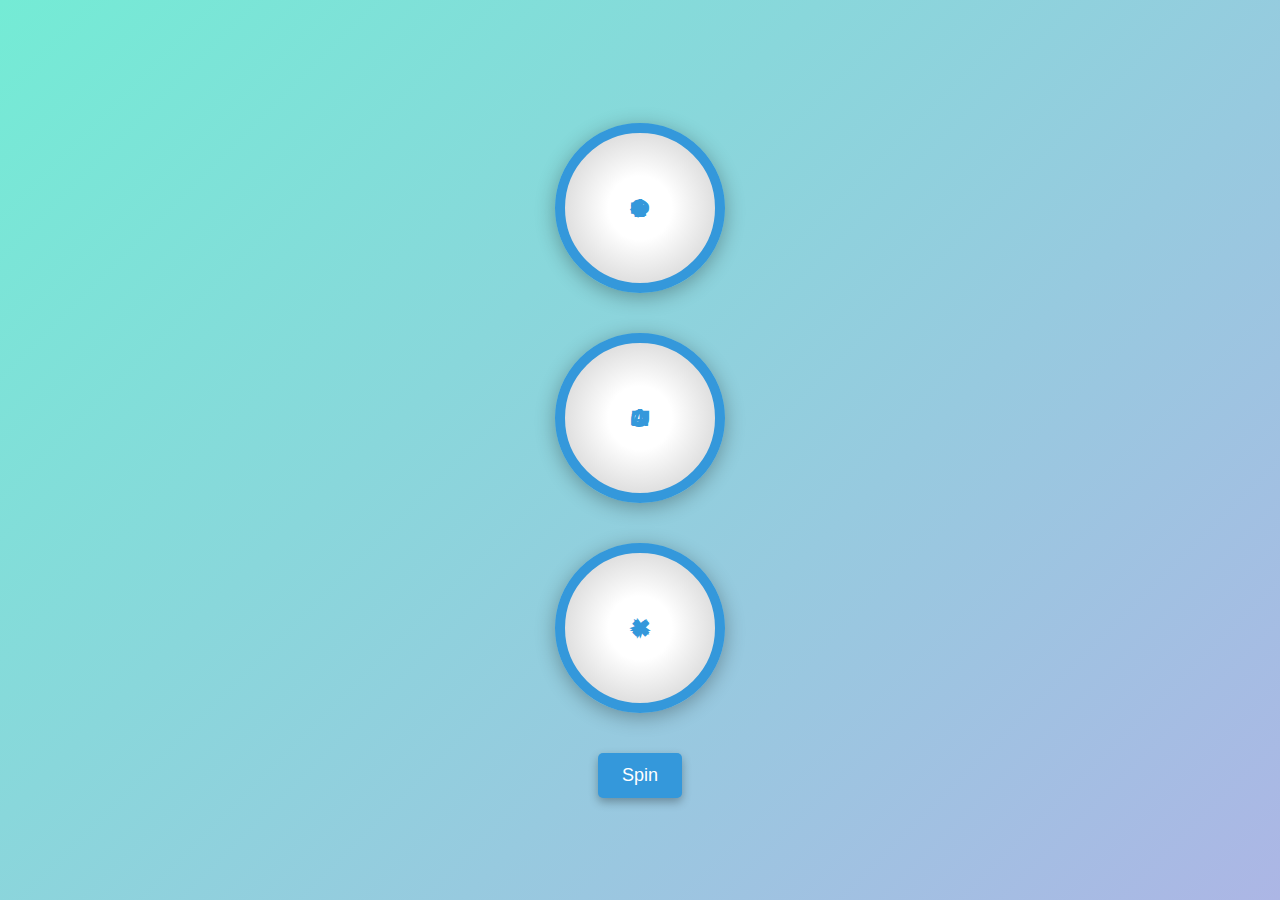
<file: wheel/index.html>
<!DOCTYPE html>
<html lang="en">
<head>
  <meta charset="UTF-8" />
  <meta name="viewport" content="width=device-width,initial-scale=1" />
  <title>Fancy Spinning Wheels</title>
  <style>
    body {
      display: flex;
      flex-direction: column;
      justify-content: center;
      align-items: center;
      height: 100vh;
      margin: 0;
      background: linear-gradient(135deg, #74ebd5, #acb6e5);
      font-family: Arial, sans-serif;
      color: #333;
    }

    .wheel {
      width: 150px;
      height: 150px;
      border: 10px solid #3498db;
      border-radius: 50%;
      display: flex;
      justify-content: center;
      align-items: center;
      position: relative;
      margin: 20px;
      box-shadow: 0 4px 20px rgba(0, 0, 0, 0.3);
      overflow: hidden;
      background: radial-gradient(circle, #fff 30%, #e0e0e0 70%);
      transform: rotate(0deg);
    }

    .wheel span {
      position: absolute;
      font-size: 24px;
      font-weight: bold;
      color: #3498db;
      transition: color 0.3s, text-shadow 0.3s;
    }

    .wheel span.selected {
      color: #e74c3c;
      text-shadow: 0 0 5px #e74c3c, 0 0 10px #e74c3c;
    }

    button {
      padding: 12px 24px;
      font-size: 18px;
      background-color: #3498db;
      color: white;
      border: none;
      border-radius: 5px;
      cursor: pointer;
      box-shadow: 0 4px 10px rgba(0, 0, 0, 0.3);
      transition: background-color 0.3s, transform 0.3s;
      margin-top: 20px;
    }

    button:hover {
      background-color: #2980b9;
      transform: scale(1.05);
    }

    button:active {
      transform: scale(0.95);
    }

    @keyframes glow {
      0% { text-shadow: 0 0 5px #3498db, 0 0 10px #3498db; }
      50% { text-shadow: 0 0 10px #2980b9, 0 0 20px #2980b9; }
      100% { text-shadow: 0 0 5px #3498db, 0 0 10px #3498db; }
    }

    button.glow {
      animation: glow 1.5s infinite alternate;
    }
  </style>
</head>
<body>

  <div class="wheel" id="wheel1">
    <!-- 8 segments -->
    <span style="transform: rotate(0deg);">1</span>
    <span style="transform: rotate(45deg);">2</span>
    <span style="transform: rotate(90deg);">3</span>
    <span style="transform: rotate(135deg);">4</span>
    <span style="transform: rotate(180deg);">5</span>
    <span style="transform: rotate(225deg);">6</span>
    <span style="transform: rotate(270deg);">7</span>
    <span style="transform: rotate(315deg);">8</span>
  </div>

  <div class="wheel" id="wheel2">
    <!-- 4 segments -->
    <span style="transform: rotate(0deg);">A</span>
    <span style="transform: rotate(90deg);">B</span>
    <span style="transform: rotate(180deg);">C</span>
    <span style="transform: rotate(270deg);">D</span>
  </div>

  <div class="wheel" id="wheel3">
    <!-- 4 segments -->
    <span style="transform: rotate(0deg);">✔</span>
    <span style="transform: rotate(90deg);">✖</span>
    <span style="transform: rotate(180deg);">★</span>
    <span style="transform: rotate(270deg);">☆</span>
  </div>

  <button id="spinButton" class="glow">Spin</button>

  <script>
    /**
     * Spins a wheel element.
     * @param {HTMLElement} wheel
     * @param {number} durationSec how many seconds the transition should take
     * @param {number} delayMs delay before starting the spin
     * @returns {Promise<{index: number, label: string}>}
     */
    function spinWheel(wheel, durationSec, delayMs) {
      const segments = wheel.children.length;
      const segmentAngle = 360 / segments;
      const fullTurns = 2 + Math.floor(Math.random() * 4); // between 2 and 5 full turns

      // pick a random segment index
      const targetIndex = Math.floor(Math.random() * segments);
      const finalRotation = fullTurns * 360 + targetIndex * segmentAngle;

      // clear previous highlight
      Array.from(wheel.children).forEach(span => {
        span.classList.remove('selected');
      });

      return new Promise(resolve => {
        setTimeout(() => {
          // apply CSS transition
          wheel.style.transition = `transform ${durationSec}s ease-in-out`;
          wheel.style.transform = `rotate(${finalRotation}deg)`;

          // wait for it to finish
          setTimeout(() => {
            // highlight the chosen segment
            const chosenSpan = wheel.children[targetIndex];
            chosenSpan.classList.add('selected');
            resolve({
              index: targetIndex,
              label: chosenSpan.textContent
            });
          }, durationSec * 1000);
        }, delayMs);
      });
    }

    document.getElementById('spinButton').addEventListener('click', async () => {
      const btn = document.getElementById('spinButton');
      btn.classList.add('glow');

      // spin each wheel in sequence
      const result1 = await spinWheel(document.getElementById('wheel1'), 2, 0);
      const result2 = await spinWheel(document.getElementById('wheel2'), 2, 500);
      const result3 = await spinWheel(document.getElementById('wheel3'), 2, 1000);

      btn.classList.remove('glow');

      console.log(
        'Results:',
        result1.label,
        result2.label,
        result3.label
      );
    });
  </script>
</body>
</html>
</file>
